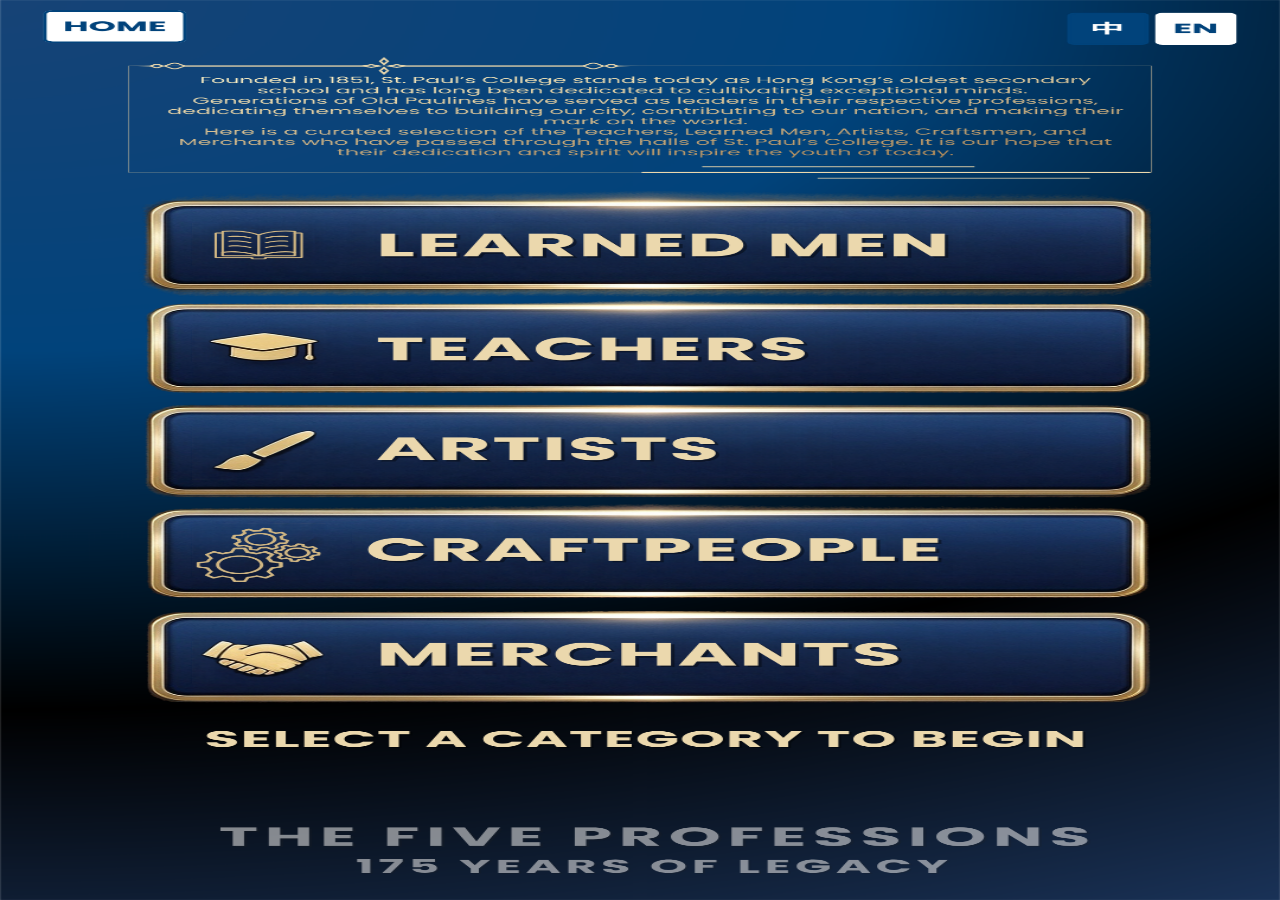
<file: src/en/index.html>
﻿<!DOCTYPE html>
<html lang="en">
<head>
  <meta charset="utf-8">
  <meta name="viewport" content="width=device-width, initial-scale=1, viewport-fit=cover">
  <title>Home · English</title>
  <script src="../shared/fonts.js"></script>
  <link rel="stylesheet" href="style.css">
  <link rel="stylesheet" href="../shared/stage.css">
</head>
<body>
  <div class="stage">
    <div class="board">
      <img id="home" src="17.png" alt="English home">
      <div id="hits"></div>
    </div>
  </div>
  <script src="../shared/store.js"></script>
  <script src="../shared/fullscreen.js"></script>
  <script src="../shared/nav.js"></script>
  <script src="../shared/bus.js"></script>
  <script src="main.js"></script>
</body>
</html>
</file>
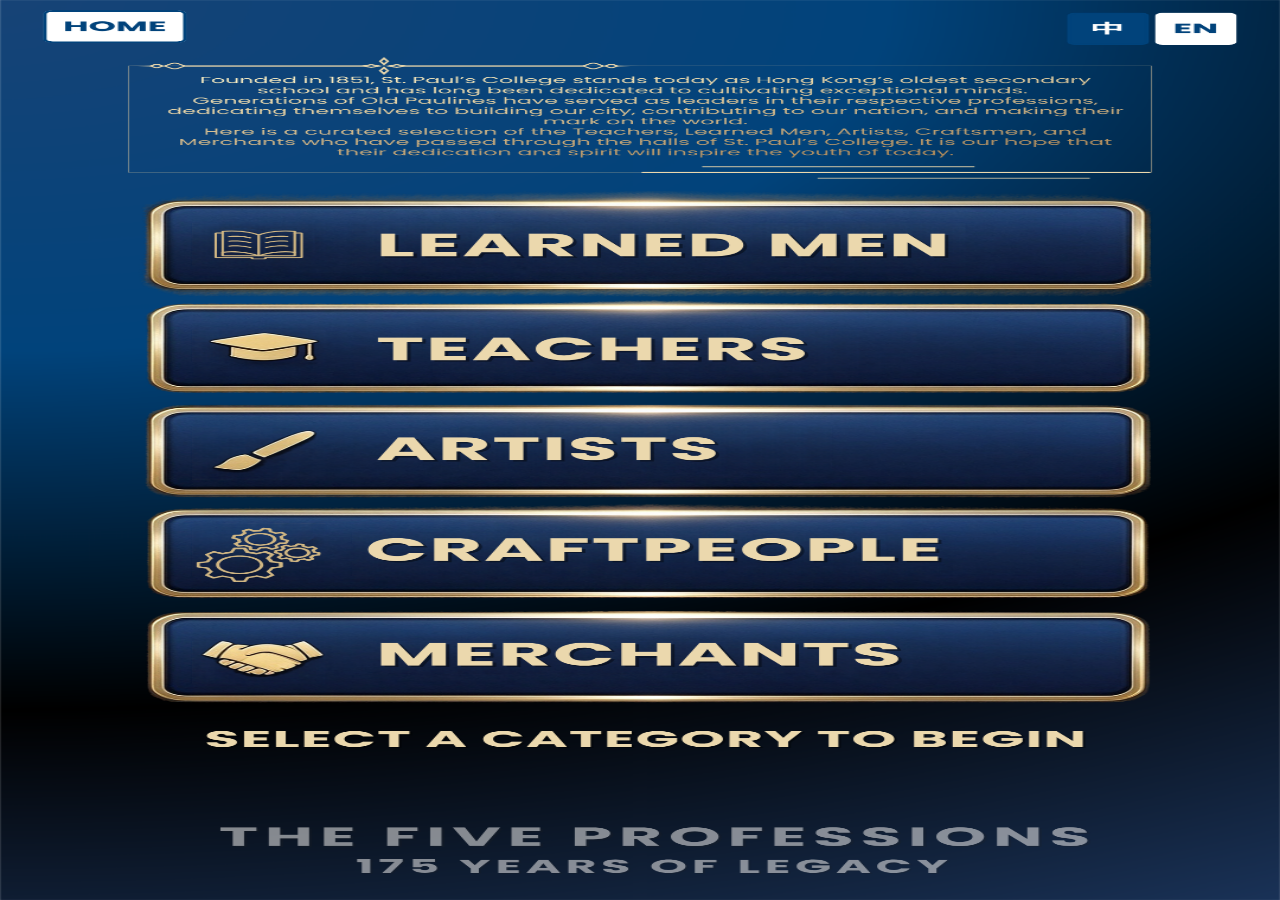
<file: src/ops/index.html>
﻿<!DOCTYPE html>
<html lang="zh-Hant">
<head>
  <meta charset="utf-8">
  <meta name="viewport" content="width=device-width, initial-scale=1, viewport-fit=cover">
  <title>首页操作</title>
  <script src="../shared/fonts.js"></script>
  <link rel="stylesheet" href="style.css">
  <link rel="stylesheet" href="../shared/stage.css">
</head>
<body>
  <div class="stage">
    <div class="board">
      <img id="home" src="../en/17.png" alt="home" decoding="async">
      <div id="hits"></div>
    </div>
  </div>
  <script src="../shared/store.js"></script>
  <script src="../shared/fullscreen.js"></script>
  <script src="../shared/nav.js"></script>
  <script src="../shared/bus.js"></script>
  <script src="main.js"></script>
</body>
</html>
</file>
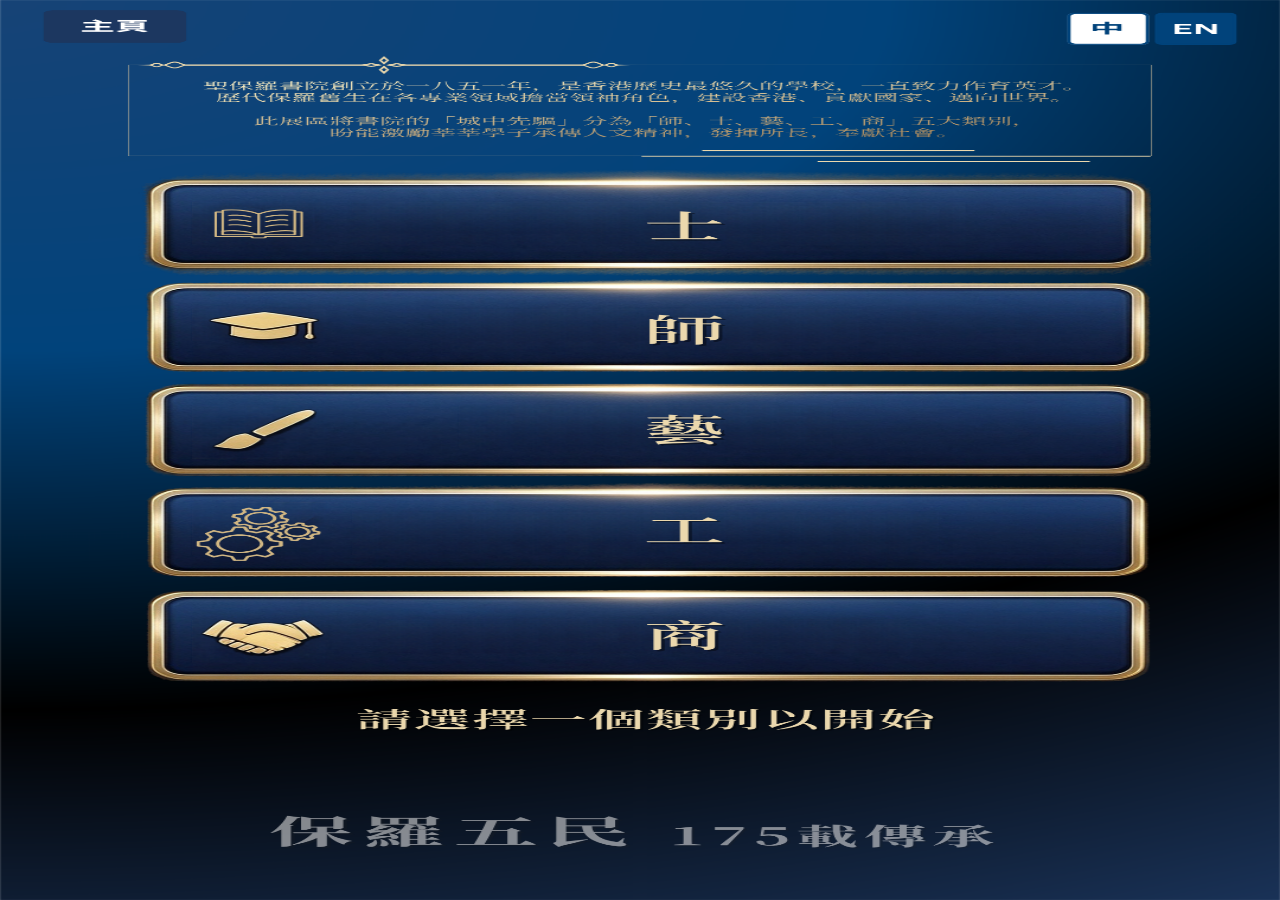
<file: src/zh/index.html>
﻿<!DOCTYPE html>
<html lang="zh-Hant">
<head>
  <meta charset="utf-8">
  <meta name="viewport" content="width=device-width, initial-scale=1, viewport-fit=cover">
  <title>首页 · 中文</title>
  <script src="../shared/fonts.js"></script>
  <link rel="stylesheet" href="style.css">
  <link rel="stylesheet" href="../shared/stage.css">
</head>
<body>
  <div class="stage">
    <div class="board">
      <img id="home" src="20.png" alt="中文首页">
      <div id="hits"></div>
    </div>
  </div>
  <script src="../shared/store.js"></script>
  <script src="../shared/fullscreen.js"></script>
  <script src="../shared/nav.js"></script>
  <script src="../shared/bus.js"></script>
  <script src="main.js"></script>
</body>
</html>
</file>
<file: src/en/style.css>
:root { color-scheme: dark; }
* { box-sizing: border-box; }
html, body {
  margin: 0;
  width: 100%;
  height: 100%;
  background: #0e0e0e;
  overflow: hidden;
  font-family: "Poppins", "Source Han Serif TC", serif;
  user-select: none;
  position: fixed;
  inset: 0;
}
/* stage / board 尺寸由 ../shared/stage.css 控制（1080×1920 自适应） */
.board {
  background: #071633;
}
#home {
  position: absolute;
  inset: 0;
  width: 100%;
  height: 100%;
  object-fit: fill;
  user-select: none;
  -webkit-user-drag: none;
  pointer-events: none;
}
#hits { position: absolute; inset: 0; }
#hits button {
  position: absolute;
  margin: 0;
  padding: 0;
  border: 0;
  border-radius: 1.6cqw;
  background: transparent;
  cursor: pointer;
}
#hits button:active { background: rgba(255, 255, 255, 0.16); }
#hits button:focus { outline: none; }
</file>
<file: src/shared/stage.css>
/* 1080×1920 竖屏展板：强制铺满窗口，不留黑边 */
:root {
  --design-w: 1080;
  --design-h: 1920;
  --stage-bg: #071633;
}

html,
body {
  margin: 0;
  padding: 0;
  width: 100%;
  height: 100%;
  overflow: hidden;
  background: var(--stage-bg);
  position: fixed;
  inset: 0;
}

.stage {
  position: fixed;
  inset: 0;
  width: 100%;
  height: 100%;
  margin: 0;
  padding: 0;
  overflow: hidden;
  background: var(--stage-bg);
}

.board {
  position: absolute;
  inset: 0;
  box-sizing: border-box;
  width: 100%;
  height: 100%;
  margin: 0;
  padding: 0;
  overflow: hidden;
  container-type: size;
  touch-action: manipulation;
  background: #071633;
}
</file>
<file: src/ops/style.css>
:root { color-scheme: dark; }
* { box-sizing: border-box; }
html, body {
  margin: 0;
  width: 100%;
  height: 100%;
  background: #0e0e0e;
  overflow: hidden;
  font-family: "Poppins", "Source Han Serif TC", serif;
  user-select: none;
  position: fixed;
  inset: 0;
}
/* stage / board 尺寸由 ../shared/stage.css 控制（1080×1920 自适应） */
.board {
  background: #071633;
}
#home {
  position: absolute;
  inset: 0;
  width: 100%;
  height: 100%;
  object-fit: fill;
  user-select: none;
  -webkit-user-drag: none;
  pointer-events: none;
}
#hits { position: absolute; inset: 0; }
#hits button {
  position: absolute;
  margin: 0;
  padding: 0;
  border: 0;
  border-radius: 1.6cqw;
  background: transparent;
  cursor: pointer;
}
#hits button:active { background: rgba(255, 255, 255, 0.16); }
#hits button:focus { outline: none; }
</file>
<file: src/zh/style.css>
:root { color-scheme: dark; }
* { box-sizing: border-box; }
html, body {
  margin: 0;
  width: 100%;
  height: 100%;
  background: #0e0e0e;
  overflow: hidden;
  font-family: "Poppins", "Source Han Serif TC", serif;
  user-select: none;
  position: fixed;
  inset: 0;
}
/* stage / board 尺寸由 ../shared/stage.css 控制（1080×1920 自适应） */
.board {
  background: #071633;
}
#home {
  position: absolute;
  inset: 0;
  width: 100%;
  height: 100%;
  object-fit: fill;
  user-select: none;
  -webkit-user-drag: none;
  pointer-events: none;
}
#hits { position: absolute; inset: 0; }
#hits button {
  position: absolute;
  margin: 0;
  padding: 0;
  border: 0;
  border-radius: 1.6cqw;
  background: transparent;
  cursor: pointer;
}
#hits button:active { background: rgba(255, 255, 255, 0.16); }
#hits button:focus { outline: none; }
</file>
